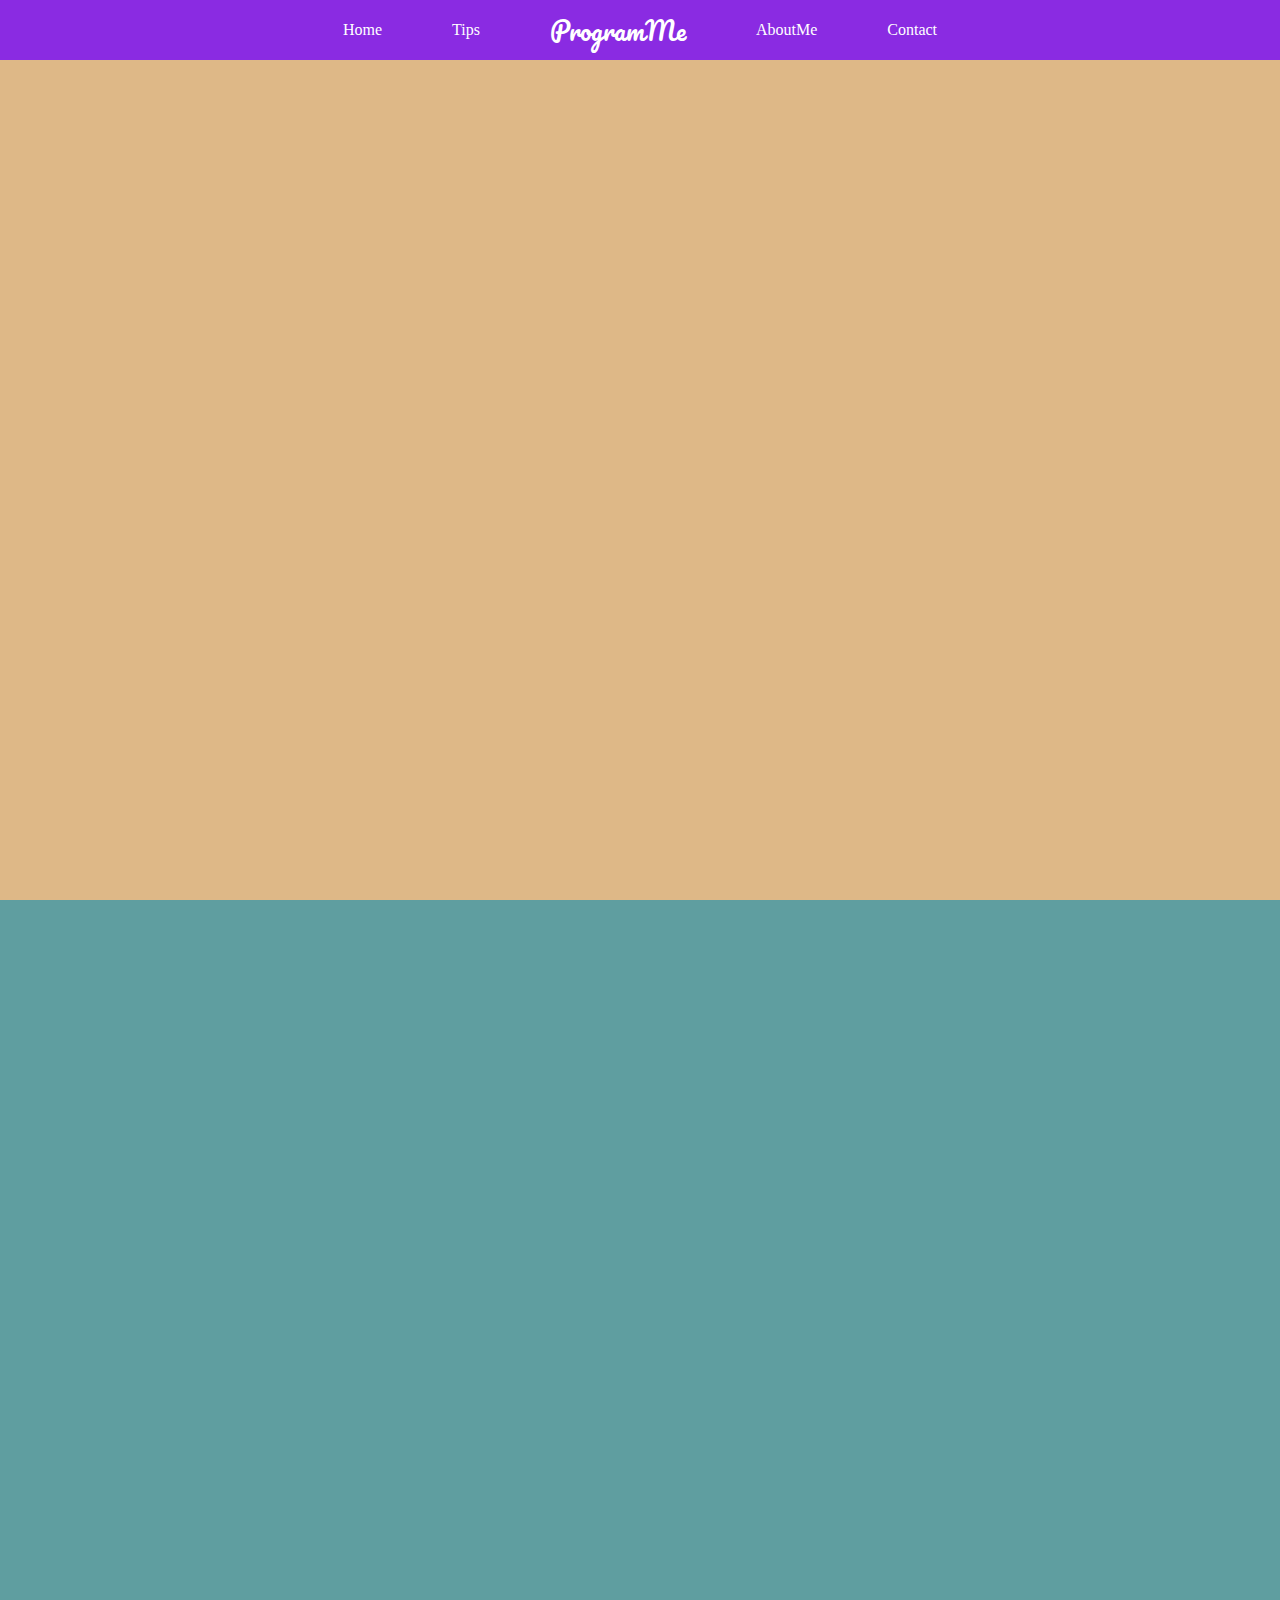
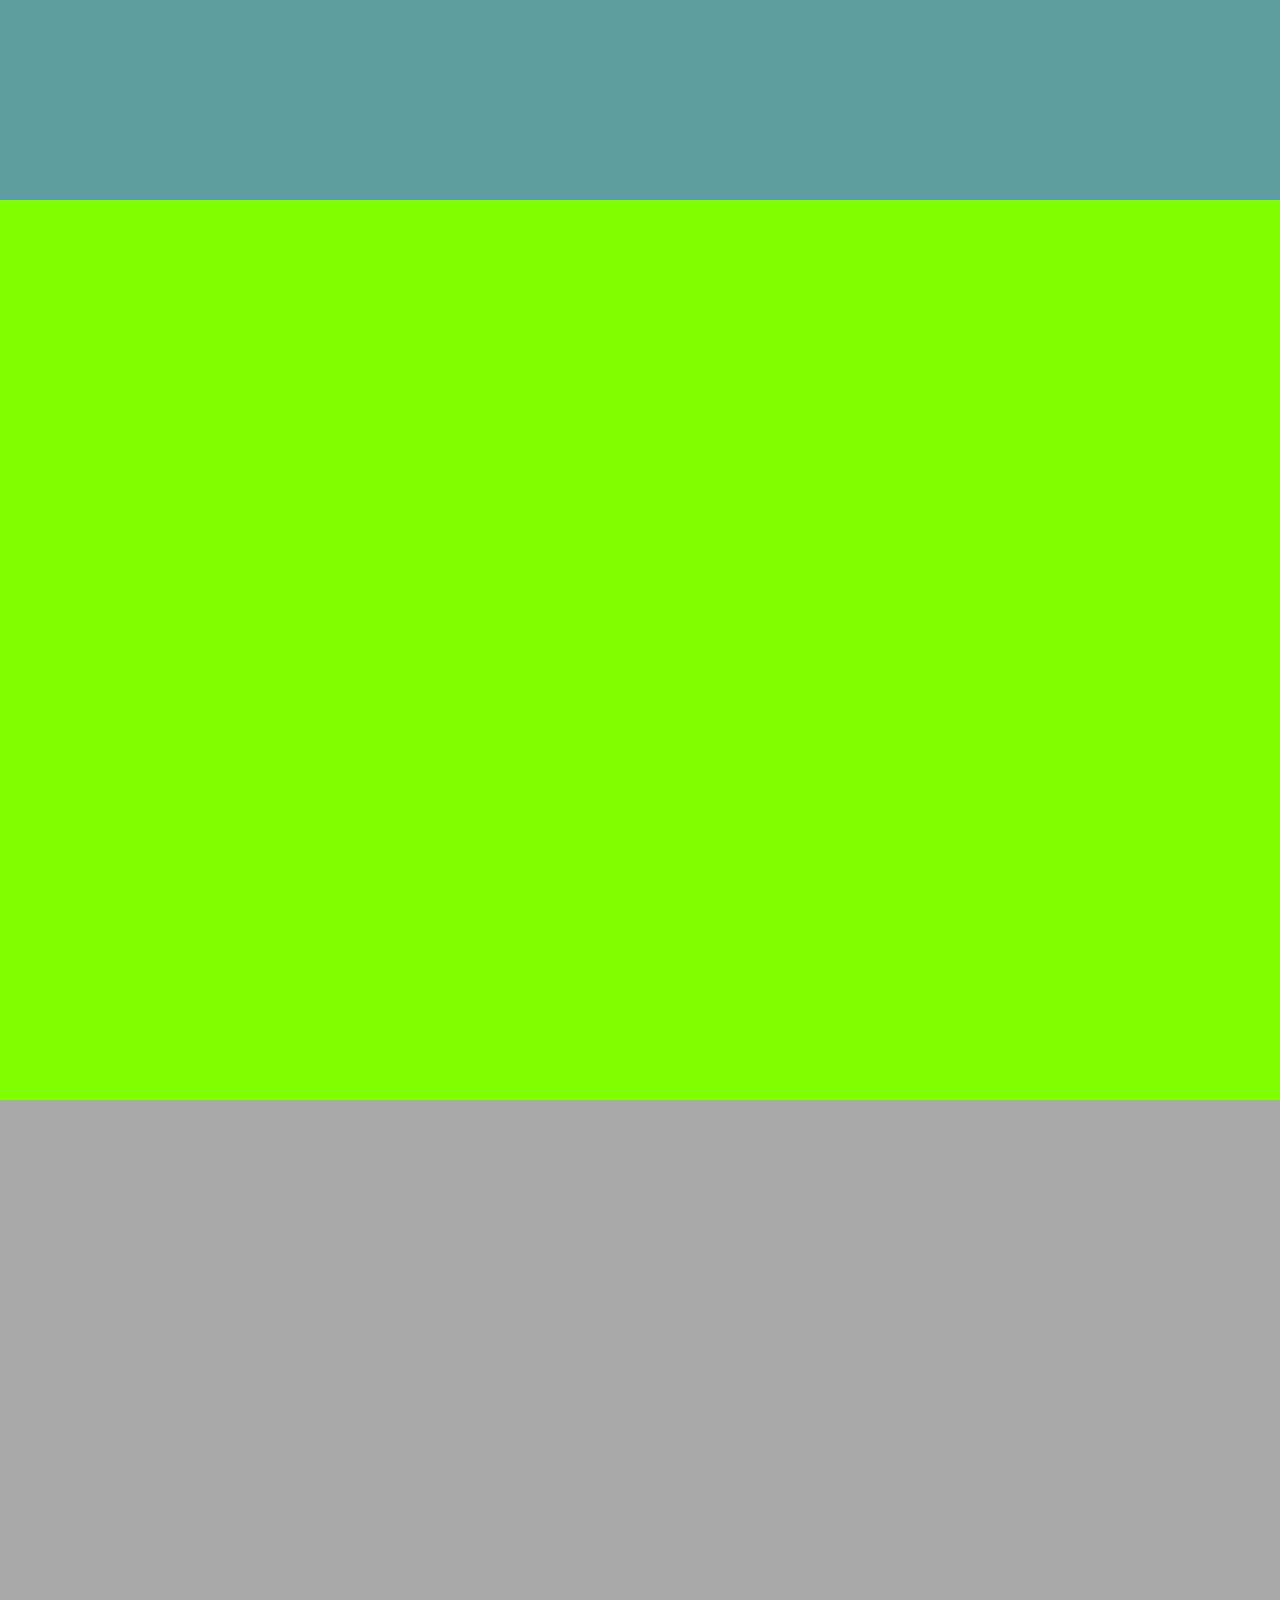
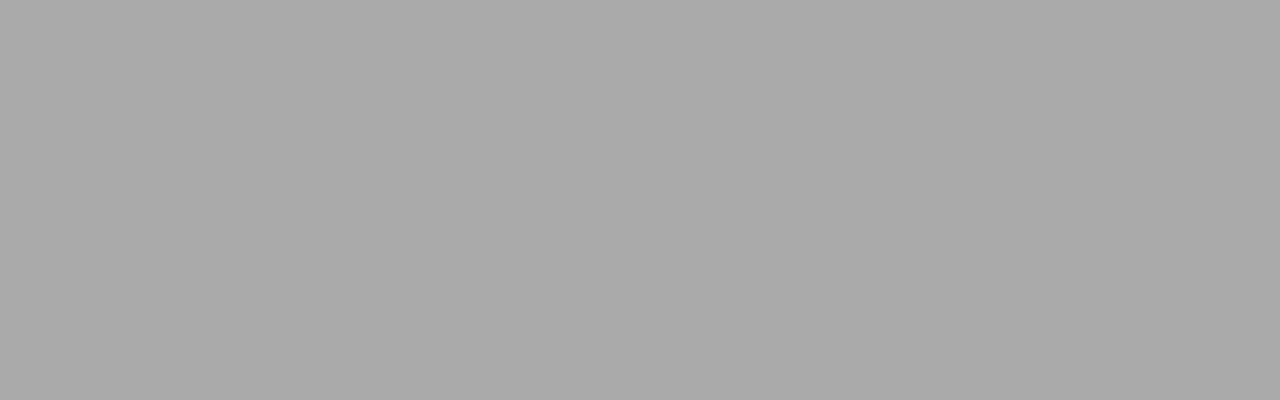
<file: New folder/index.html>
<!DOCTYPE html>
<html lang="en">

<head>
    <meta charset="UTF-8">
    <meta name="viewport" content="width=device-width, initial-scale=1.0">
    <title>ProgramMe</title>
    <script src="https://ajax.googleapis.com/ajax/libs/jquery/3.5.1/jquery.min.js"></script>
    <style>
        @import url('https://fonts.googleapis.com/css2?family=Pacifico&display=swap');
        /* font-family: 'Pacifico', cursive; */
        * {
            margin: 0;
            padding: 0;
            box-sizing: border-box;
            text-decoration: none;
        }
        html {
            scroll-behavior: smooth;
        }
        section {
            width: 100%;
            height: 100vh;
        }

        .navbar {
            width: 100%;
            background-color: blueviolet;
            position: fixed;
            top: 0;
        }

        .navbar .menu {
            height: 60px;
            list-style-type: none;
            display: flex;
            justify-content: center;
            align-items: center;

        }

        .menu .nav-item{
            padding: 0px 35px;
            color: white;
        }
        .nav-title {
            font-family: 'Pacifico', cursive;
            font-size: 25px;
        }
        .toggle {
            display: none;
            position: absolute;
            top: 20px;
            right: 30px;
            color: #fff;

        }
        .mobile-menu {
            position: relative;
            display: none;
            width: 100%;
            height: 100vh;
            position: absolute;
            background-color: burlywood;
            top: 0;

        }
        .showMenu {
            position: fixed;
            display: flex;
            align-items: center;
            justify-content: center;
        }
        .mobile-menu .close {
            position: absolute;
            top: 20px;
            right: 20px;
        }
        .mobile-menu ul {
           list-style-type: none;
            
        }
        .mobile-menu ul li{
            padding: 30px;
        }
        #home {
            background-color: burlywood;
        }
        #tips {
            background-color: cadetblue;
        }
        #about {
            background-color: chartreuse;
        }
        #contact {
            background-color: darkgray;
        }

        .burger-menu {
            width: 20px;
    background: white;
    height: 2.5px;
    position: absolute;
        }
        .burger-menu::before {
            content: "";
    width: 20px;
    background: white;
    height: 2.5px;
    position: absolute;
    top: -6px;
        }
        .burger-menu::after {
            content: "";
    width: 12px;
    background: white;
    height: 2.5px;
    position: absolute;
    top: 6px;
        }
        @media only screen and (max-width: 700px){
            .nav-item {
                display: none;
            }
            .nav-title{
                display: block;
            }
            .toggle {
                display: inline-block;
            }
        }
    </style>
</head>

<body>
    <section class="home" id="home">
        <nav class="navbar">
            <ul class="menu">
                <li>
                    <a href="#home" class="nav-item">
                    Home
                    </a>
                </li>
                <li>
                    <a href="#tips" class="nav-item">
                    Tips
                    </a>
                </li>
                <li>
                    <a href="#home" class="nav-item nav-title">
                    ProgramMe
                    </a>
                </li>
                <li>
                    <a href="#about" class="nav-item">
                    AboutMe
                    </a>
                </li>
                <li>
                    <a href="#contact" class="nav-item">
                    Contact
                    </a>
                </li>
            </ul>
            <div class="toggle">
                <span class="burger-menu"></span>
            </div>
        </nav>
        <div class="mobile-menu">
            <ul>
                <li>
                    <a href="#home" class="mobile-menu-item">
                    Home
                    </a>
                </li>
                <li>
                    <a href="#tips" class="mobile-menu-item">
                    Tips
                    </a>
                </li>
                <li>
                    <a href="#about" class="mobile-menu-item">
                    AboutMe
                    </a>
                </li>
                <li>
                    <a href="#contact" class="mobile-menu-item">
                    Contact
                    </a>
                </li>
            </ul>
            <div class="close">close</div>
        </div>
    </section>
    <section id="tips"></section>
    <section id="about"></section>
    <section id="contact"></section>

    <script>
        $('.toggle').click(function() {
            
            $(".mobile-menu").addClass('showMenu');
        });
        $('.close').click(function() {
            $(".mobile-menu").removeClass('showMenu');
        });

        $(".mobile-menu-item").click(function() {
            $(".mobile-menu").removeClass('showMenu');
        })
    </script>
</body>

</html>
</file>
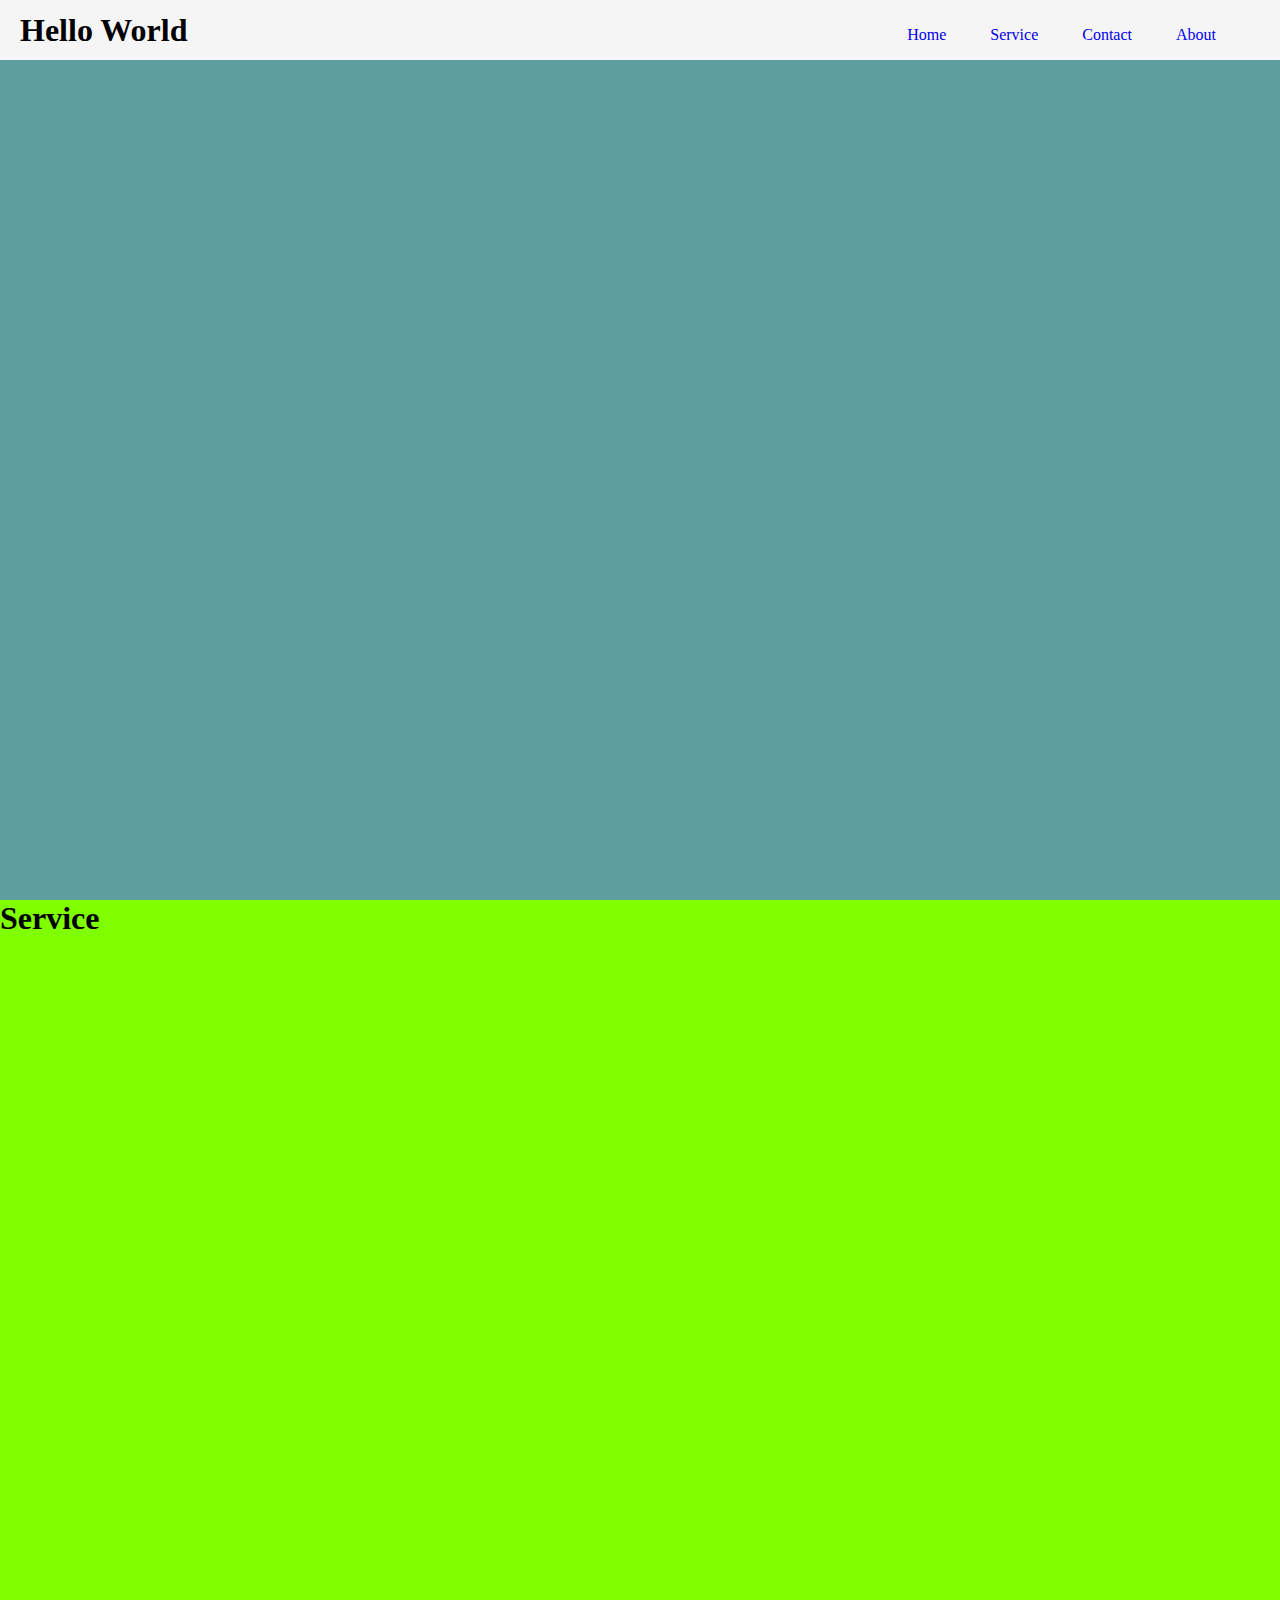
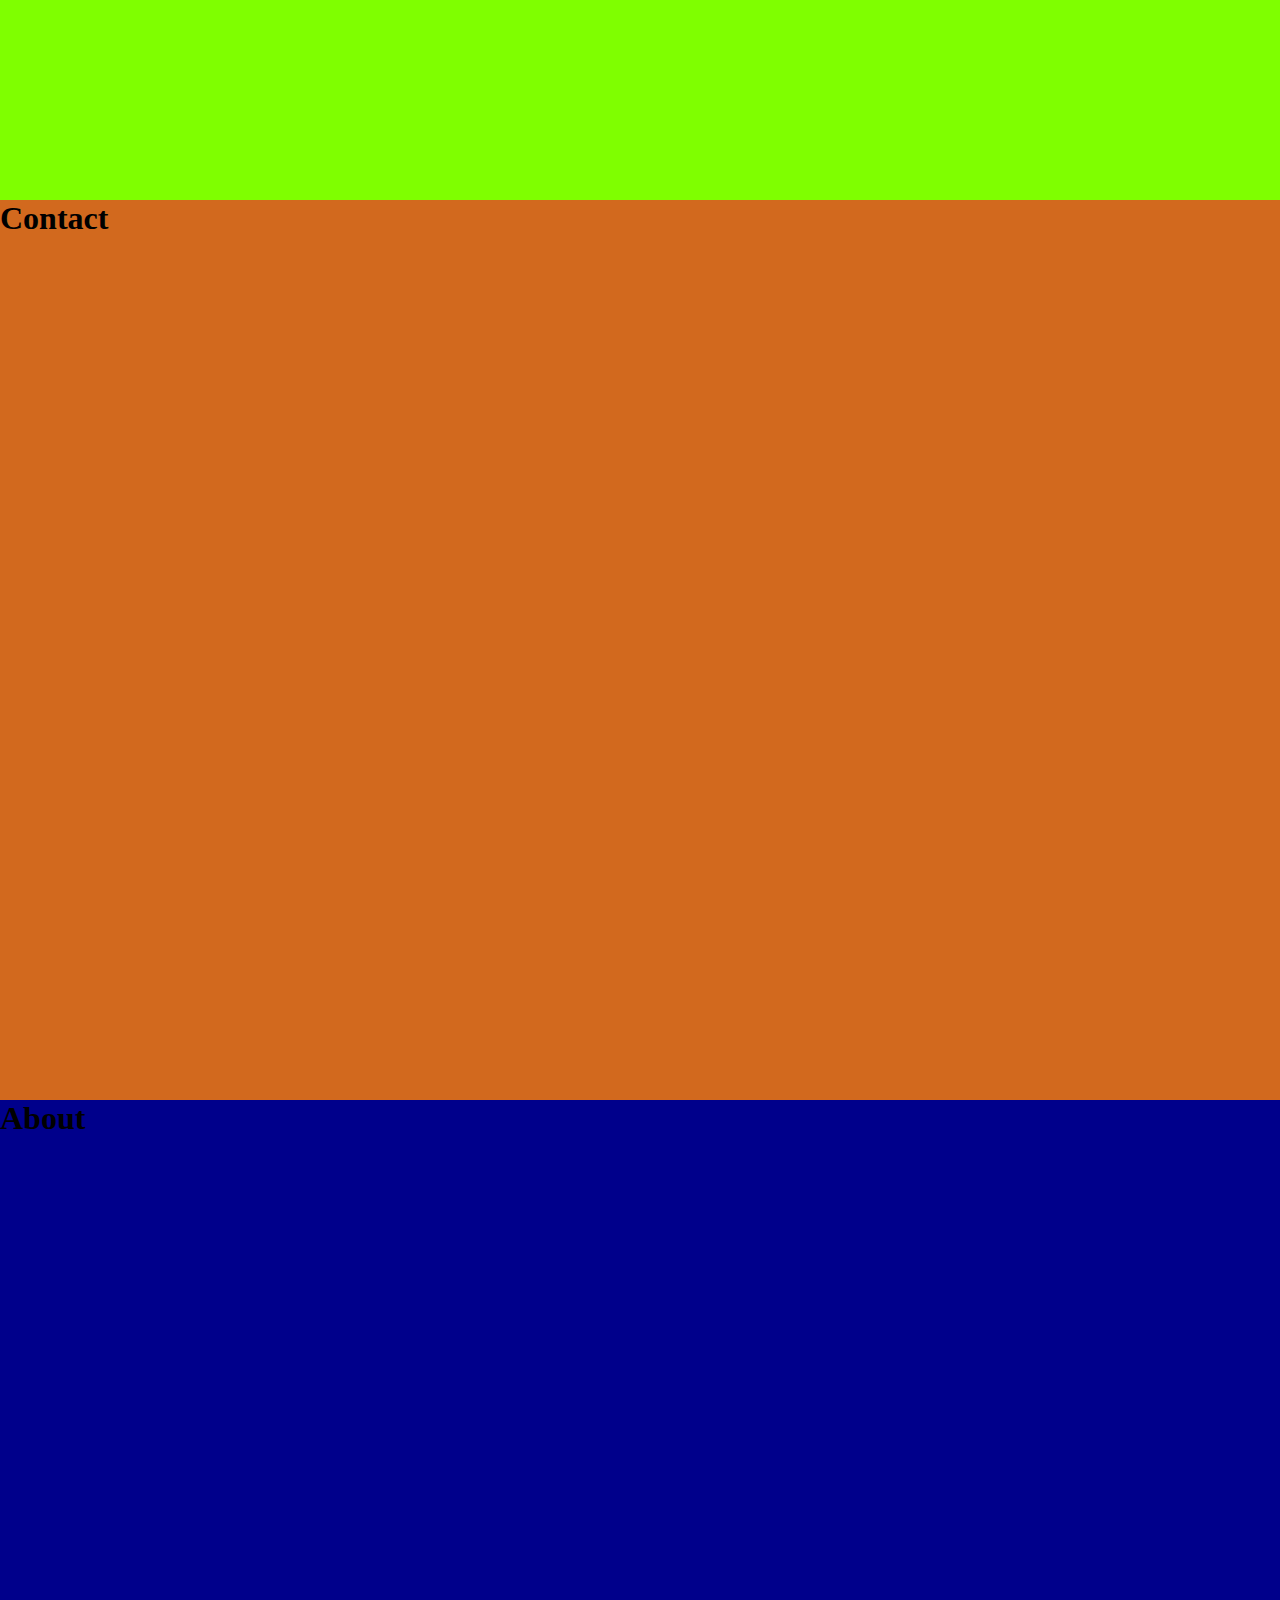
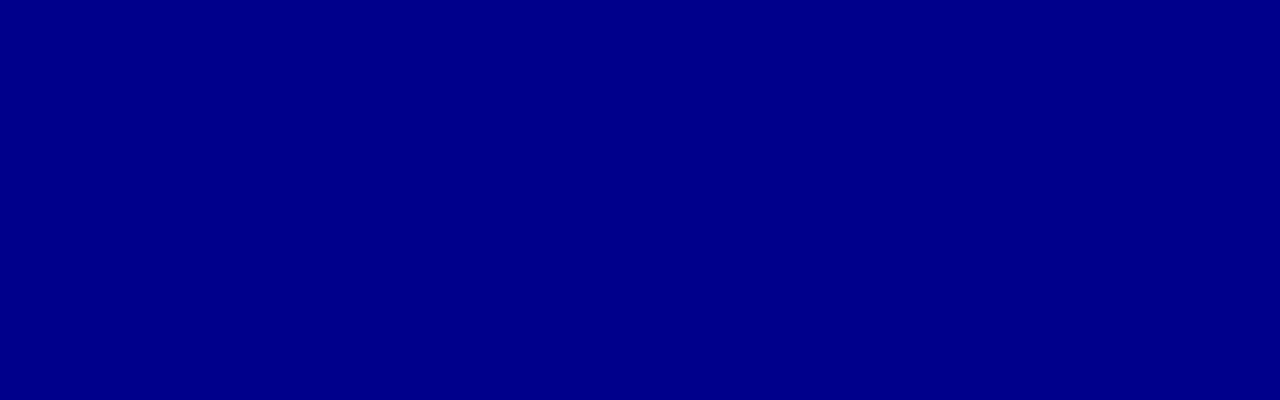
<file: a-content.html>
<!DOCTYPE html>
<html lang="en">
<head>
    <meta charset="UTF-8">
    <meta name="viewport" content="width=device-width, initial-scale=1.0">
    <title>Document</title>
    <link rel="stylesheet" href="https://cdnjs.cloudflare.com/ajax/libs/font-awesome/4.7.0/css/font-awesome.min.css">
    <script src="https://ajax.googleapis.com/ajax/libs/jquery/3.5.1/jquery.min.js"></script>

    <style>
        * {
            padding: 0;
            margin: 0;
            box-sizing: border-box;

        }
        html {
            scroll-behavior: smooth;
        }
        .navbar {
            position: fixed;
            top: 0;
            width: 100%;
            height: 60px;
            background-color: #f5f5f5;
        }
        .navbar h1 {
            float: left;
            line-height: 60px;
            padding-left: 20px;
        }
        .navbar ul {
            float: right;
        }
        ul {
            list-style-type: none;
        }
        ul li {
            display: inline-block;
            padding: 20px;
        }
        section {
            height: 100vh;
        }
        #home {
            background-color: cadetblue;

        }
        #service {
            background-color: chartreuse;
        }
        #contact {
            background-color: chocolate;
        }
        #about {
            background-color: darkblue;
        }
        .toggle {
            display: none ;
        }
        .active-nav {
            display: flex;
    justify-content: center;
    align-items: center;
    flex-direction: column;
        }
        .toggle {      
            height: 100%;
    width: 100%;
    background: #f6f6f6;
    position: fixed;
    top: 0;
    
        }
        .toggle a{
            padding: 30px;
    font-size: 20px;
    text-decoration: none;
    color: black;
        }
        .fa-close {
            position: fixed;
    top: 20px;
    right: 20px;
    font-size: 20px;
        }
        .fa-bars {
            display: none;
        }
       @media only screen and (max-width: 700px){
        .sub-items {
            display: none;
        }
        .fa-bars {
            display: block;
        }
       }
    </style>
</head>
<body> 
    <section id="home">
    <div class="navbar">
        <h1>Hello World</h1>
        <div class="nav-items">
            <ul class="menu">
                <a href="#home"><li class="sub-items">Home</li></a>
                <a href="#service"><li class="sub-items">Service</li></a>
                <a href="#contact"><li class="sub-items">Contact</li></a>
                <a href="#about"><li class="sub-items">About</li></a>
                <a href="#"><li class=""><i class="fa fa-bars"></i></li></a>
            </ul>
        </div>
    </div>
    <div class="toggle" >
        <i class="fa fa-close"></i>
        <a href="#">Home</a>
        <a href="#">Service</a>
        <a href="#">Contact</a>
        <a href="#">About</a>
    </div>
</section>
<section id="service">
<h1>Service</h1>
</section>
<section id="contact">
<h1>Contact</h1>
</section>
<section id="about">
<h1>About</h1>

</section>
<script>
    $(".fa-bars").click(function(){
        $(".toggle").addClass('active-nav');
    });
    $(".fa-close").click(function(){

        $(".toggle").removeClass('active-nav');
    });
</script>
</body>
</html>
</file>
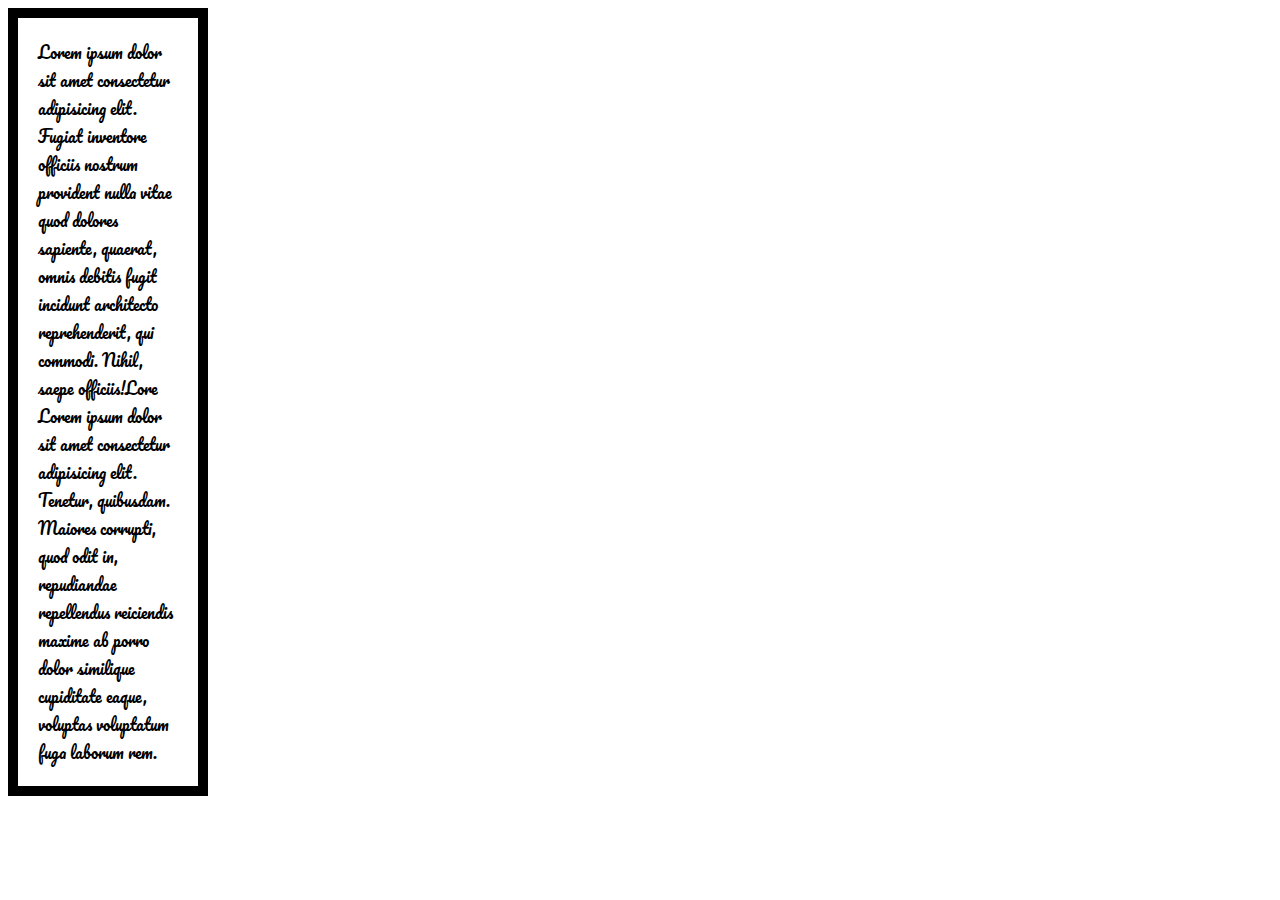
<file: box.html>
<!DOCTYPE html>
<html lang="en">
<head>
    <meta charset="UTF-8">
    <meta name="viewport" content="width=device-width, initial-scale=1.0">
    <title>Box</title>
  
    <style>
        @import url('https://fonts.googleapis.com/css2?family=Pacifico&display=swap');
        *{
            font-family: 'Pacifico', cursive;
        }
        .box{
            width: 200px;
            padding: 20px;
            min-height: 200px;
            border: 10px solid black;
            box-sizing: border-box;
           
        }
       
    </style>
</head>
<body>
<div class="box">
Lorem ipsum dolor sit amet consectetur adipisicing elit. Fugiat inventore officiis nostrum provident nulla vitae quod dolores sapiente, quaerat, omnis debitis fugit incidunt architecto reprehenderit, qui commodi. Nihil, saepe officiis!Lore Lorem ipsum dolor sit amet consectetur adipisicing elit. Tenetur, quibusdam. Maiores corrupti, quod odit in, repudiandae repellendus reiciendis maxime ab porro dolor similique cupiditate eaque, voluptas voluptatum fuga laborum rem.
</div>
</body>
</html>
</file>
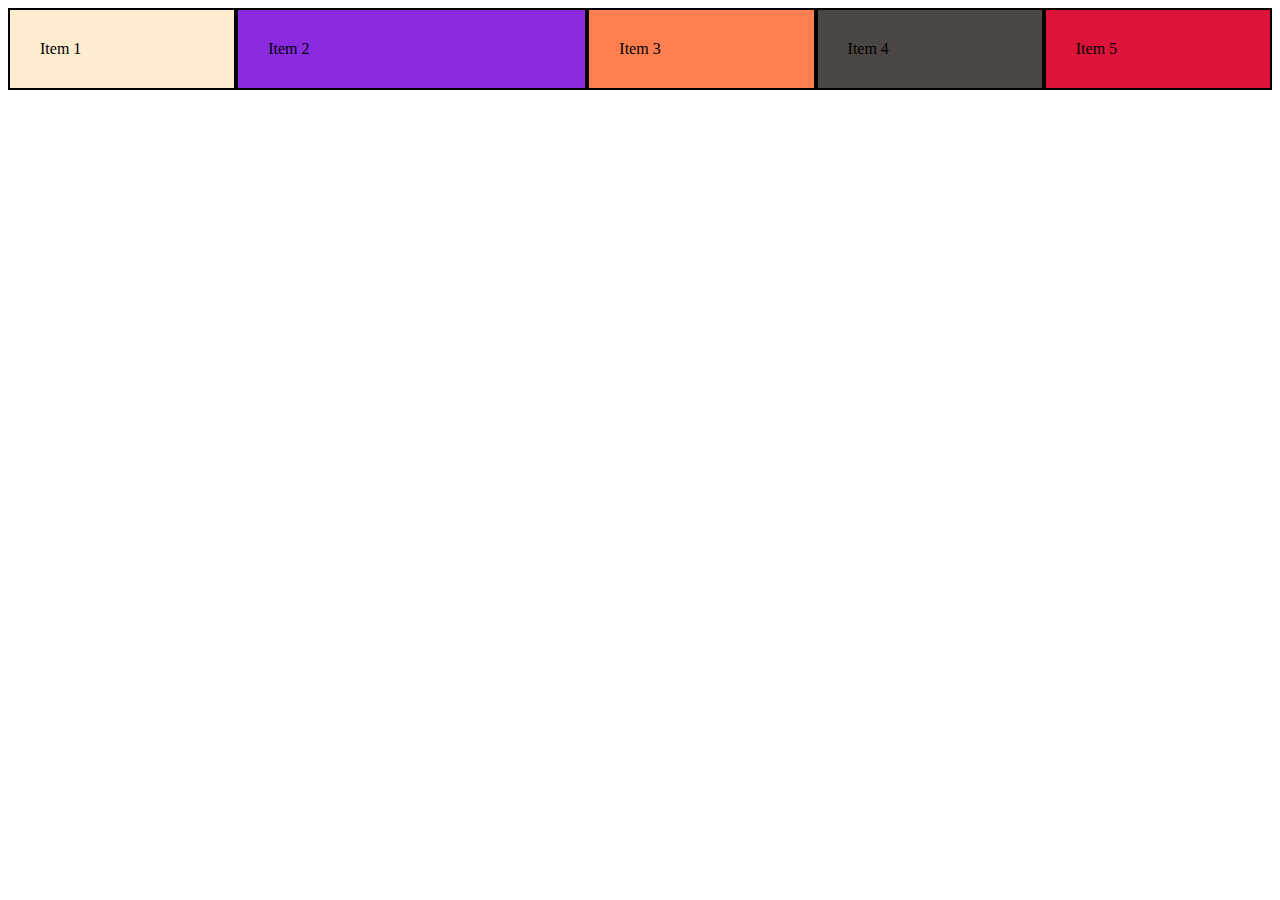
<file: flexbox..html>
<!DOCTYPE html>
<html lang="en">
<head>
    <meta charset="UTF-8">
    <meta name="viewport" content="width=device-width, initial-scale=1.0">
    <title>Flexbox</title>
    <style>
     .container {
        display: flex;
     }
     .container div {
         border: 2px solid black;
         padding: 30px;
        
     }
     .item1{
         background-color: blanchedalmond;
     }
     .item2{
         background-color: blueviolet;
     }
     .item3{
         background-color: coral;
     }
     .item4{
         background-color: rgb(75, 70, 65);
     }
     .item5{
         background-color: crimson;
     }
     .active {
         order: -1;
     }
    </style>
</head>
<body>
    <div class="container">
        <div class="item1" style="flex-grow: 1;">Item 1</div>
        <div class="item2" style="flex-grow: 2;">Item 2</div>
        <div class="item3" style="flex-grow: 1;">Item 3</div>
        <div class="item4" style="flex-grow: 1;">Item 4</div>
        <div class="item5" style="flex-grow: 1;">Item 5</div>
    </div>
</body>
</html>
</file>
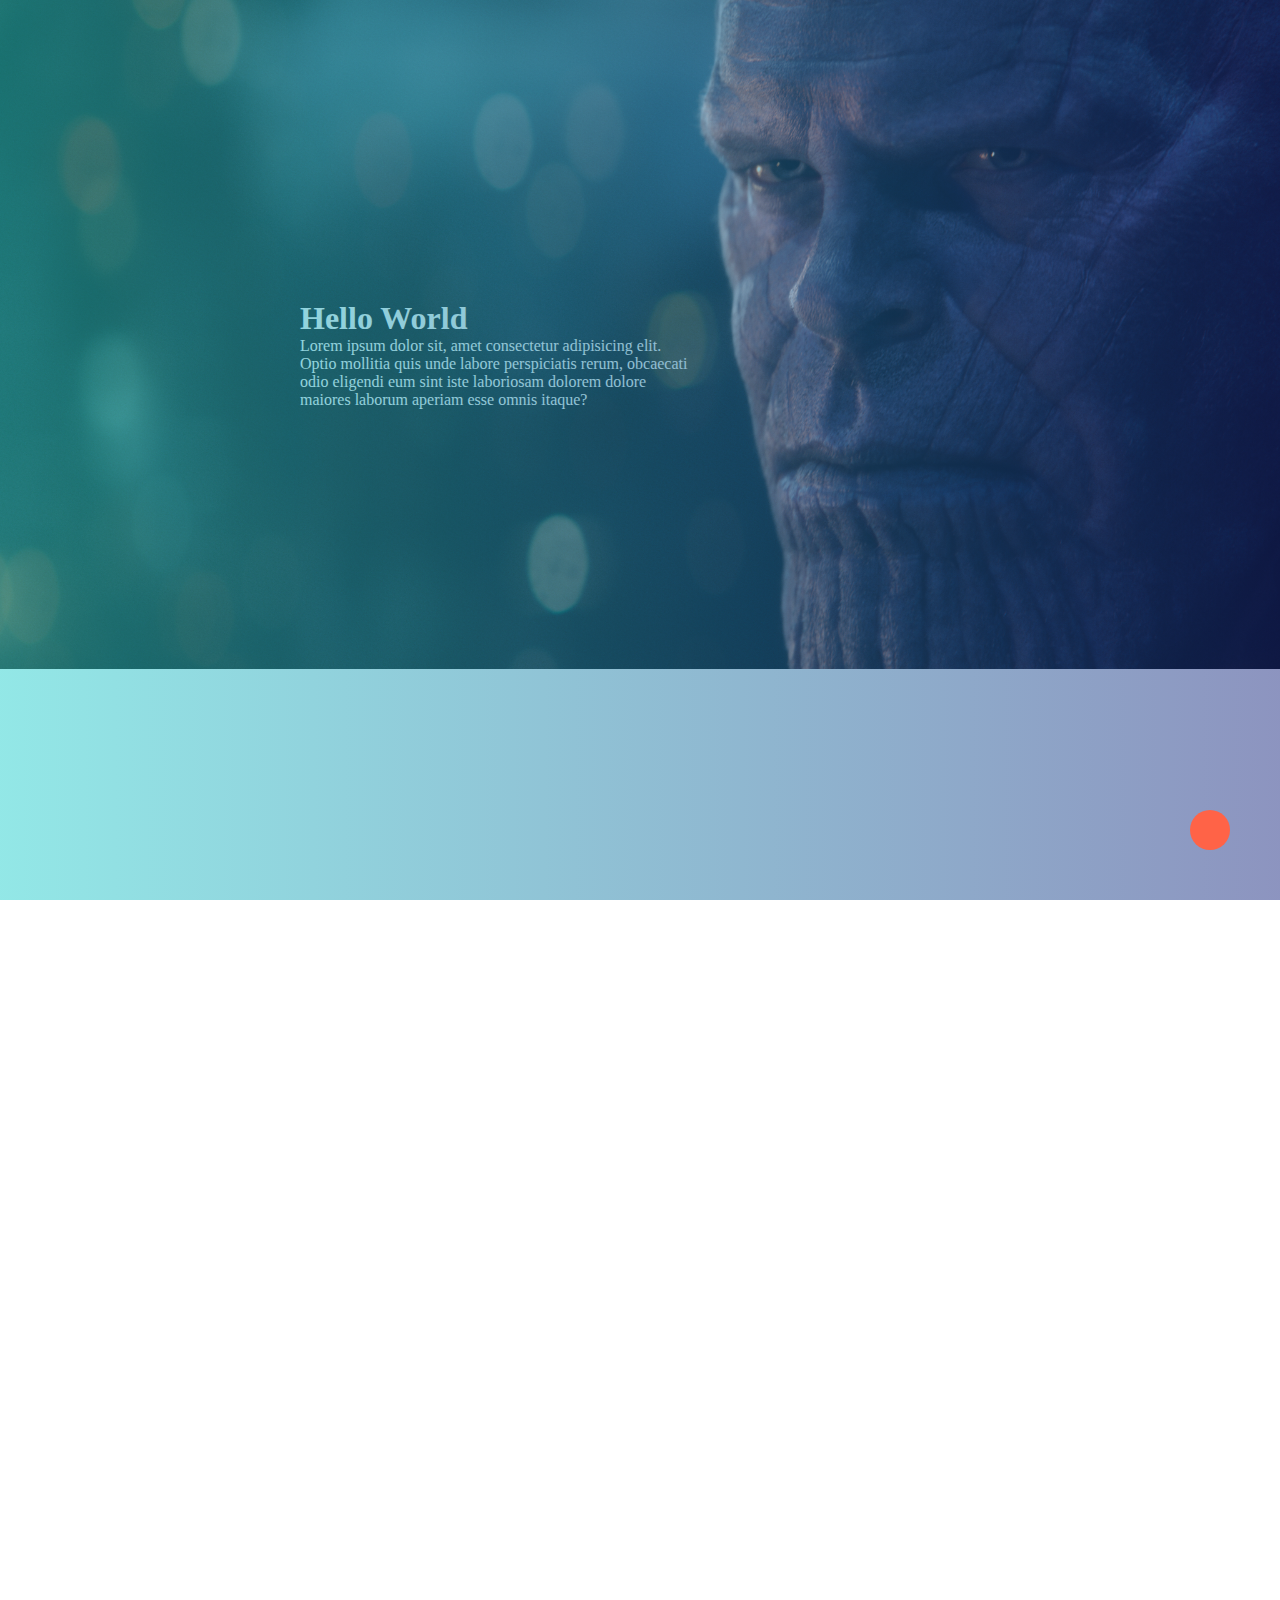
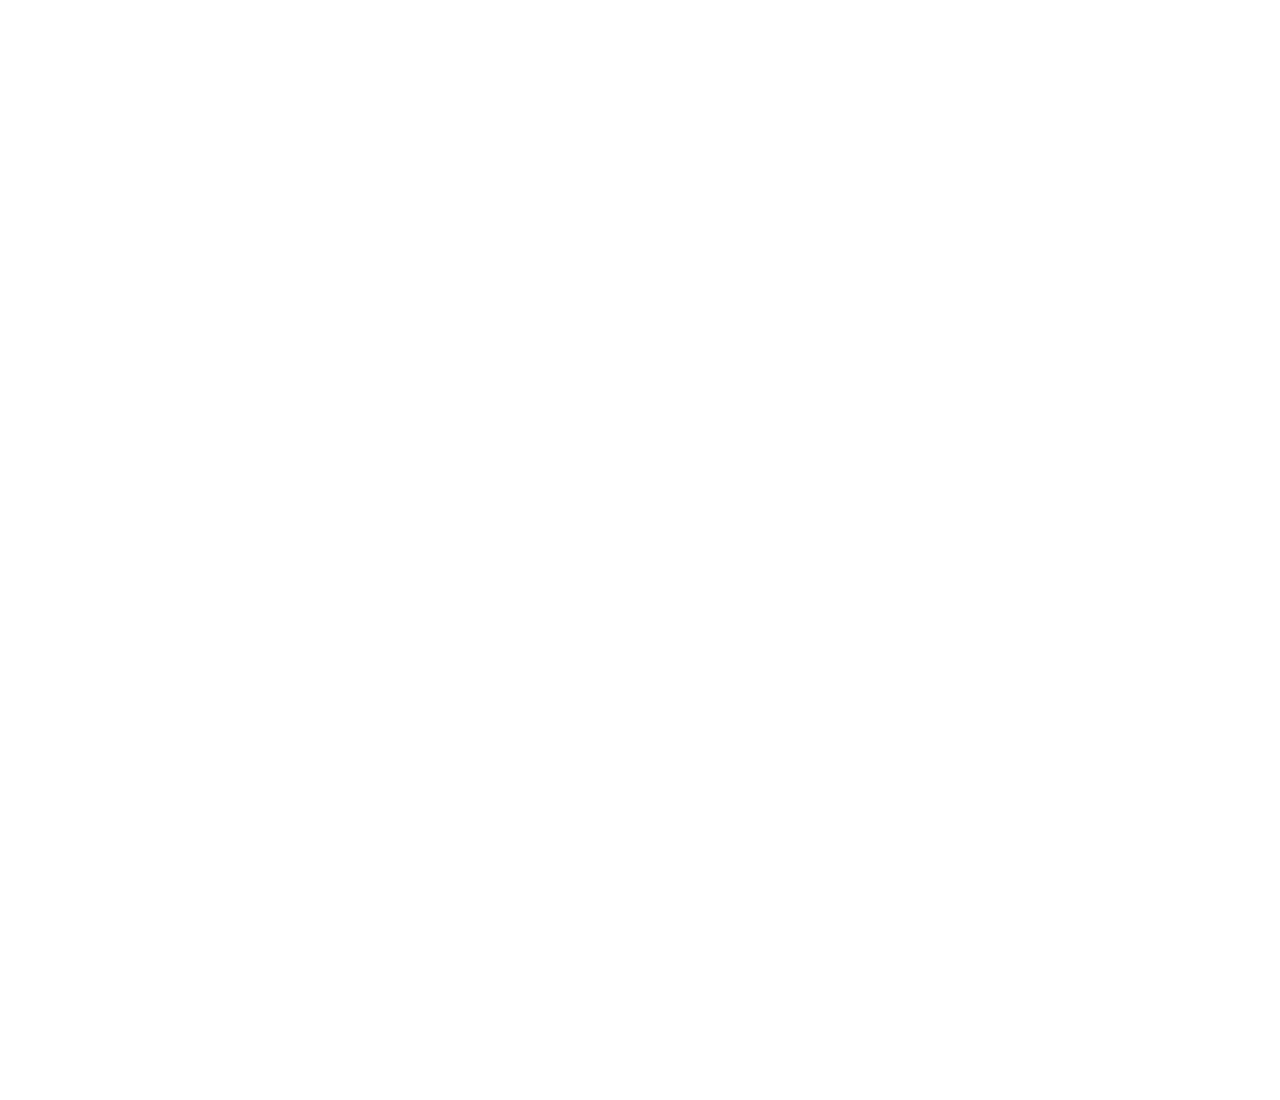
<file: gradient.html>
<!DOCTYPE html>
<html lang="en">

<head>
    <meta charset="UTF-8">
    <meta name="viewport" content="width=device-width, initial-scale=1.0">
    <title>Gradient</title>
    <style>
        * {
            padding: 0;
            margin: 0;
        }
        html {
            scroll-behavior: smooth;
        }
        .home {
            width: 100%;
            height: 100vh;
            background-image: url("images/thanos.jpg");
            background-size: 100%;
            background-repeat: no-repeat;
            position: relative;
        }

        .home::before {
            content: "";
            width: 100%;
            height: 100%;
            opacity: .5;
            background: #1A2980;
            /* fallback for old browsers */
            background: -webkit-linear-gradient(to right, #26D0CE, #1A2980);
            /* Chrome 10-25, Safari 5.1-6 */
            background: linear-gradient(to right, #26D0CE, #1A2980);
            /* W3C, IE 10+/ Edge, Firefox 16+, Chrome 26+, Opera 12+, Safari 7+ */
            position: absolute;

        }

        .content {

            width: 400px;
            color: white;
            padding: 300px 0 0 300px;

        }

        .bx {
            width: 40px;
            height: 40px;
            background-color: tomato;
            position: fixed;
            border-radius: 20px;
            bottom: 50px;
            right: 50px;
            transition: 1s;
        }

        .bx:hover {
            background-color: teal;
        }
    </style>
</head>

<body>
    <section class="home" id="home">
        <div class="content">
            <h1>Hello World</h1>
            <p>Lorem ipsum dolor sit, amet consectetur adipisicing elit. Optio mollitia quis unde labore perspiciatis
                rerum, obcaecati odio eligendi eum sint iste laboriosam dolorem dolore maiores laborum aperiam esse
                omnis itaque?</p>
        </div>
    </section>
    <section style="height: 100vh;"></section>
    <section style="height: 100vh;"></section>
    <a href="#home"><div class="bx"></div></a>

</body>

</html>
</file>
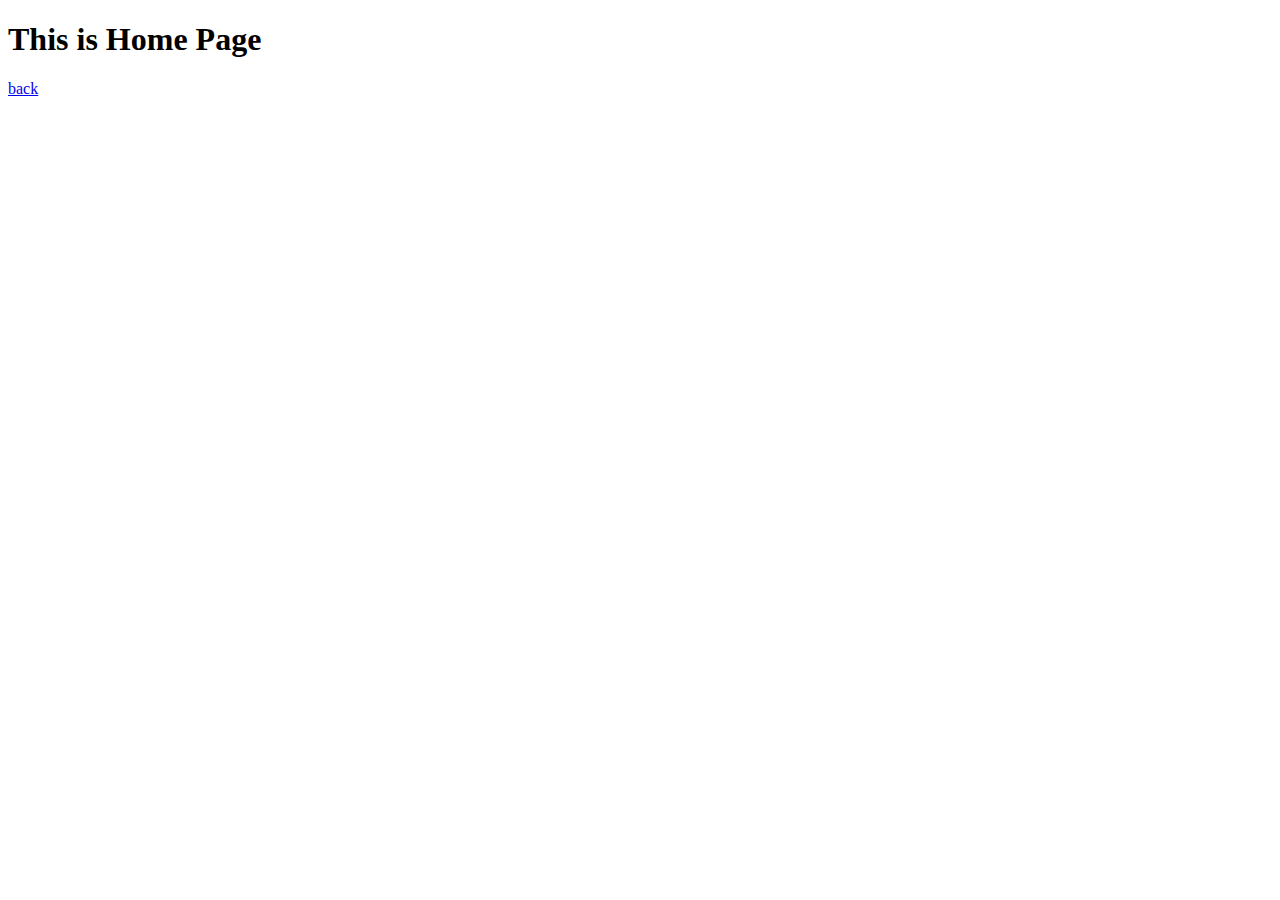
<file: home.html>
<!DOCTYPE html>
<html lang="en">
<head>
    <meta charset="UTF-8">
    <meta name="viewport" content="width=device-width, initial-scale=1.0">
    <title>Document</title>
</head>
<body>
    <h1>This is Home Page</h1>
    <a href="index.html">back</a>
</body>
</html>
</file>
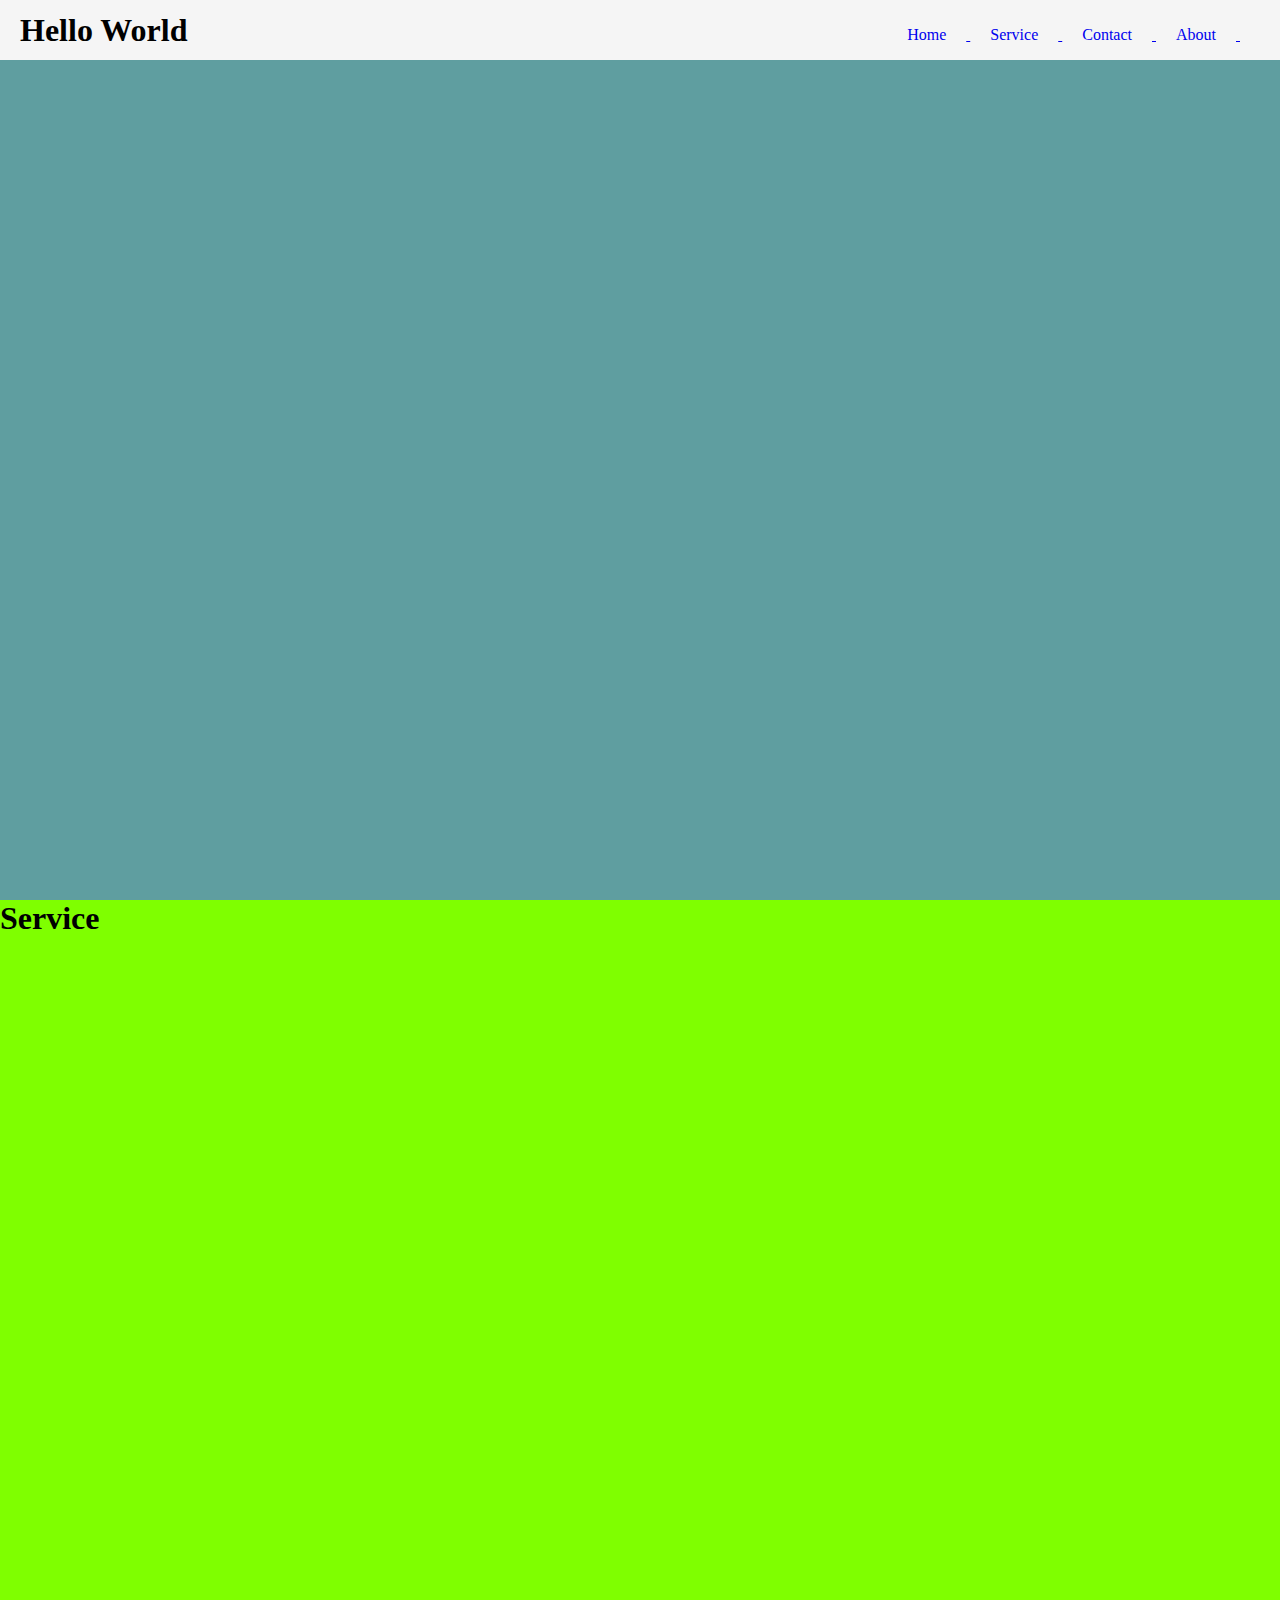
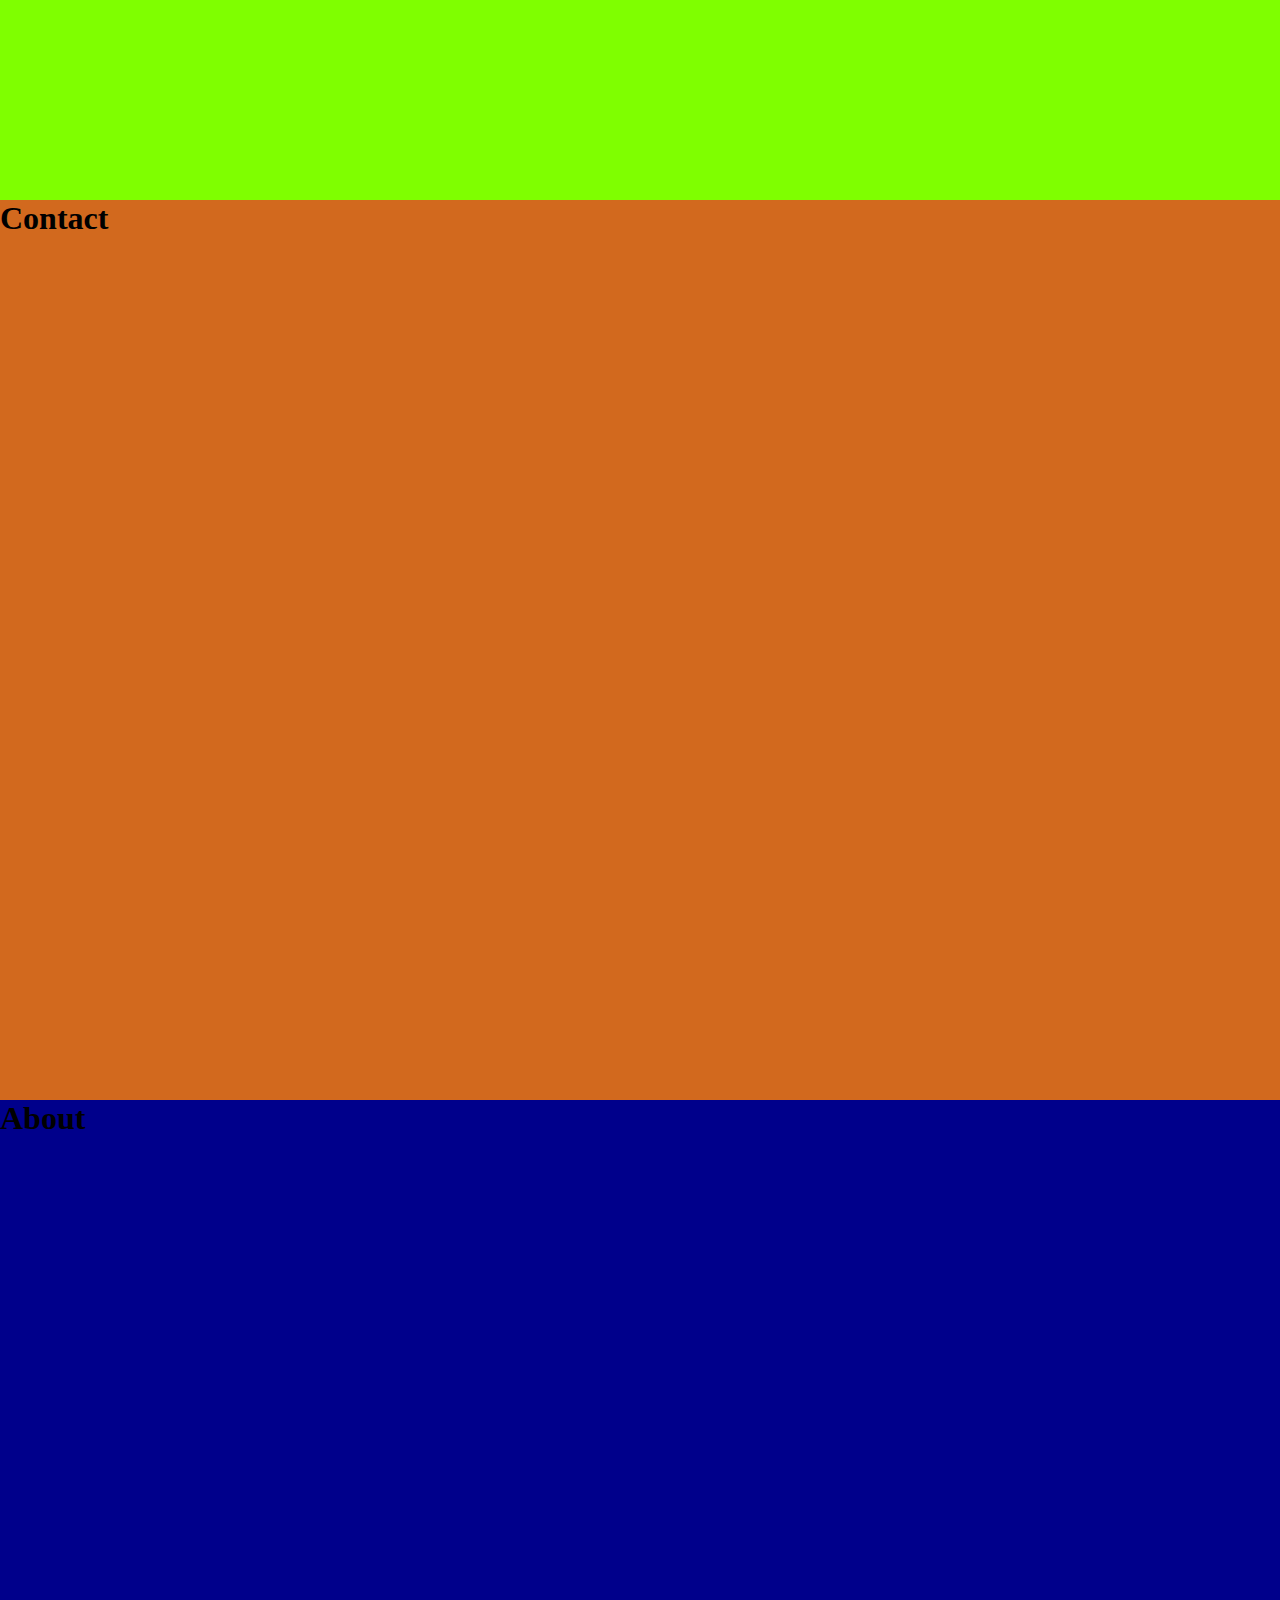
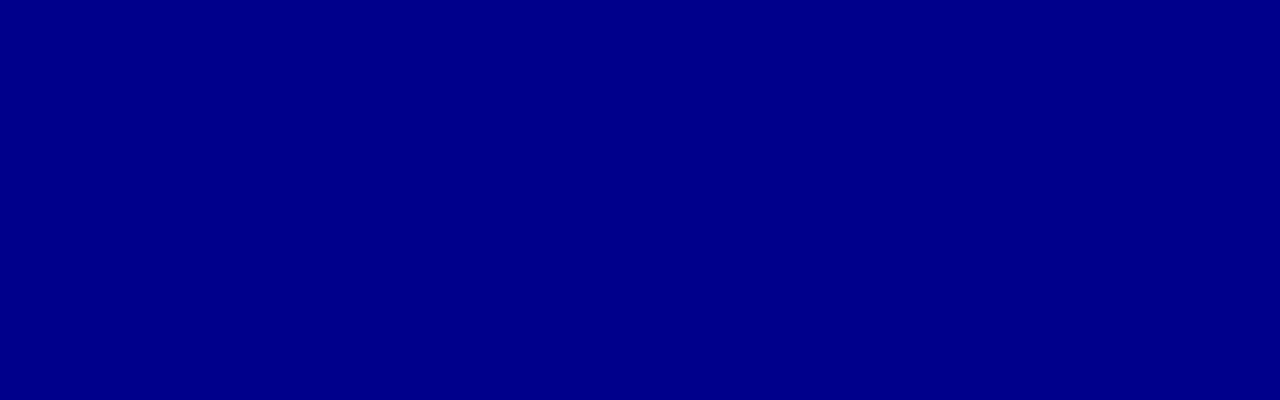
<file: me.html>
<!DOCTYPE html>
<html lang="en">

<head>
    <meta charset="UTF-8">
    <meta name="viewport" content="width=device-width, initial-scale=1.0">
    <title>Document</title>
    <link rel="stylesheet" href="https://cdnjs.cloudflare.com/ajax/libs/font-awesome/4.7.0/css/font-awesome.min.css">
    <script src="https://ajax.googleapis.com/ajax/libs/jquery/3.5.1/jquery.min.js"></script>

    <style>
        * {
            padding: 0;
            margin: 0;
            box-sizing: border-box;

        }

        html {
            scroll-behavior: smooth;
        }

        .navbar {
            width: 100%;
            height: 60px;
            background-color: #f5f5f5;
        }

        .navbar h1 {
            float: left;
            line-height: 60px;
            padding-left: 20px;
        }

        .navbar ul {
            float: right;
        }

        ul {
            list-style-type: none;
        }

        ul li {
            display: inline-block;
            padding: 20px;
        }

        section {
            height: 100vh;
        }

        #home {
            background-color: cadetblue;

        }

        #service {
            background-color: chartreuse;
        }

        #contact {
            background-color: chocolate;
        }

        #about {
            background-color: darkblue;
        }

        .toggle {
            display: none;
        }

        .active-nav {
            display: flex;
            justify-content: center;
            align-items: center;
            flex-direction: column;
        }
        .fa-bars  {
            display: none;
        }
        .toggle {
height: 100%;
width: 100%;
background: #f6f6f6;
position: fixed;
top: 0;

}

.toggle a {
padding: 30px;
font-size: 20px;
text-decoration: none;
color: black;
}

.fa-close {
position: fixed;
top: 20px;
right: 20px;
font-size: 20px;
}
        @media only screen and (max-width: 700px) {
            .sub-items {
                display: none;
            }
            .fa-bars  {
            display: block;
        }
            
        }
    </style>
</head>

<body>
    <section id="home">
        <div class="navbar">
            <h1>Hello World</h1>
            <div class="nav-items">
                <ul class="menu">
                    <a href="#home">
                        <li class="sub-items">Home</li>
                    </a>
                    <a href="#service">
                        <li class="sub-items">Service</li>
                    </a>
                    <a href="#contact">
                        <li class="sub-items">Contact</li>
                    </a>
                    <a href="#about">
                        <li class="sub-items">About</li>
                    </a>
                    <a href="#">
                        <li class=""><i class="fa fa-bars"></i></li>
                    </a>
                </ul>
            </div>
        </div>
        <div class="toggle">
            <i class="fa fa-close"></i>
            <a href="#">Home</a>
            <a href="#">Service</a>
            <a href="#">Contact</a>
            <a href="#">About</a>
        </div>
    </section>
    <section id="service">
        <h1>Service</h1>
    </section>
    <section id="contact">
        <h1>Contact</h1>
    </section>
    <section id="about">
        <h1>About</h1>

    </section>
    <script>
        $(".fa-bars").click(function () {
            $(".toggle").addClass('active-nav');
        });
        $(".fa-close").click(function () {

            $(".toggle").removeClass('active-nav');
        });
    </script>
</body>

</html>
</file>
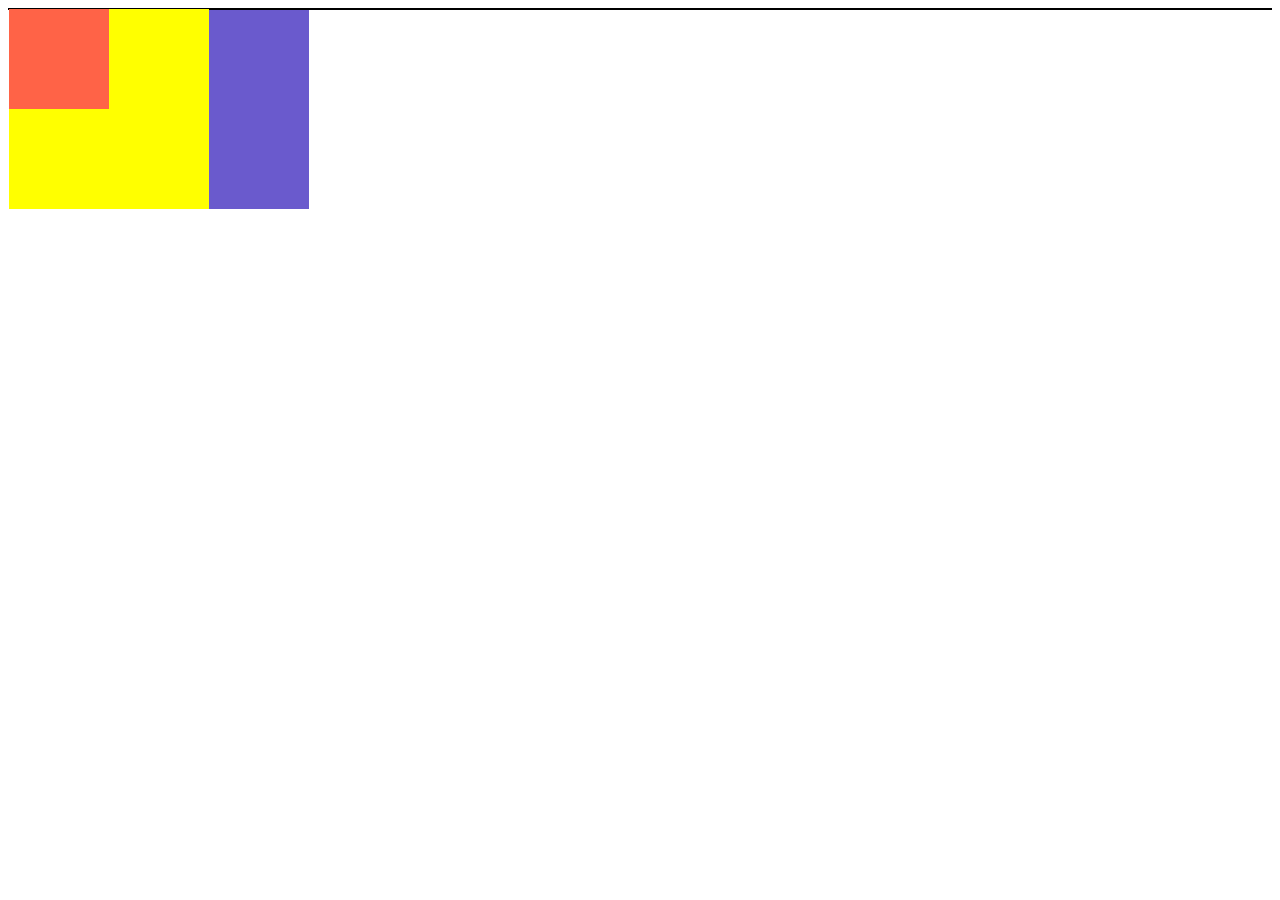
<file: position.html>
<!DOCTYPE html>
<html lang="en">
<head>
    <meta charset="UTF-8">
    <meta name="viewport" content="width=device-width, initial-scale=1.0">
    <title>Postion</title>
    <style>
        .big-box {
            position: relative;
            border: 1px solid black;
        }
        .box1 {
            width: 100px;
            height: 100px;
            background-color: tomato;
           position: absolute;
           z-index: 1;
        }
        .box2 {
            width: 200px;
            height: 200px;
            background-color: yellow;
            position: absolute;
            z-index: 0;
        }
        .box3 {
            width: 300px;
            height: 200px;
            position:  absolute;
            background-color: slateblue;
            z-index: -1;
        }
        .box4{
            width: 100px;
            height: 100px;
            background-color: rgb(15, 15, 15);
            position: sticky;
            top: 0px;
        }
    </style>

</head>
<body>
    <section class="big-box">
    <div class="box1">

    </div>
    <div class="box2">
        
    </div>
    <div class="box3">
        
    </div>
    
</section>
 
</body>
</html>
</file>
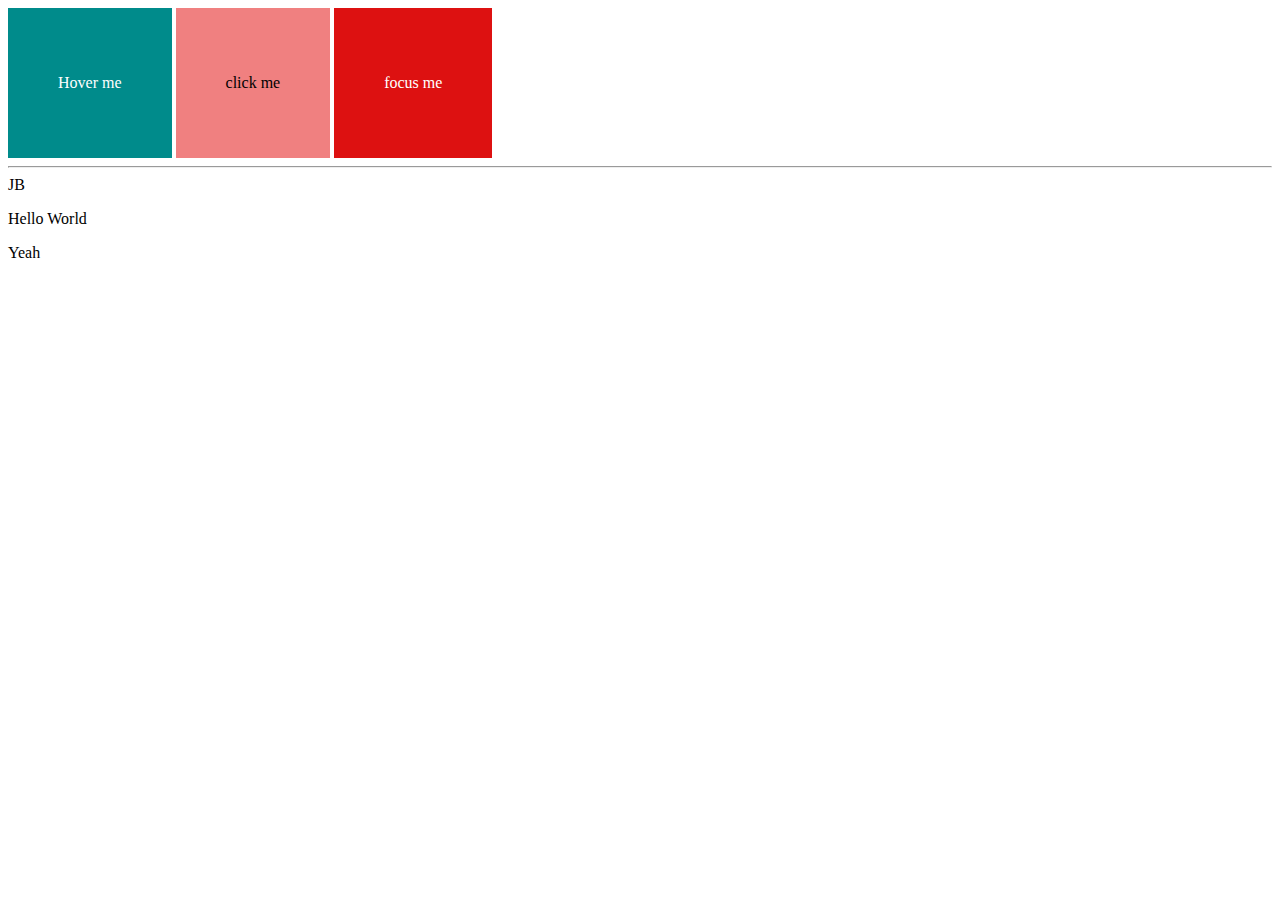
<file: pseudo-class-element.html>
<!DOCTYPE html>
<html lang="en">
<head>
    <meta charset="UTF-8">
    <meta name="viewport" content="width=device-width, initial-scale=1.0">
    <title>Pseudo Class and Element</title>
</head>
<style>
    .panel1 {
        padding: 50px;
        background-color: darkcyan;
        display: inline-block;
        color: white;
        transition: .5s;
    }
    .panel1:hover{
        background-color: tomato;
    }
    .panel2 {
        padding: 50px;
        background-color: lightcoral;
        display: inline-block;
    }
    .panel2:active {
        background-color: turquoise;
    }
    .panel3 {
        padding: 50px;
        background-color: rgb(221, 17, 17);
        display: inline-block;
        color: white;
    }
    .element {
        display: inline-block;
    }
    .element::before {
        content: "JB";
    }
    .element::after {
        content: "Yeah";
    }
</style>
<body>
    <div class="panel1">
        <p>Hover me</p>
    </div>

    <div class="panel2">
        <p>click me</p>
    </div>
    <div class="panel3">
        <p>focus me</p>
    </div>

    <hr>

    <div class="element">
        <p>Hello World</p>
    </div>
</body>
</html>
</file>
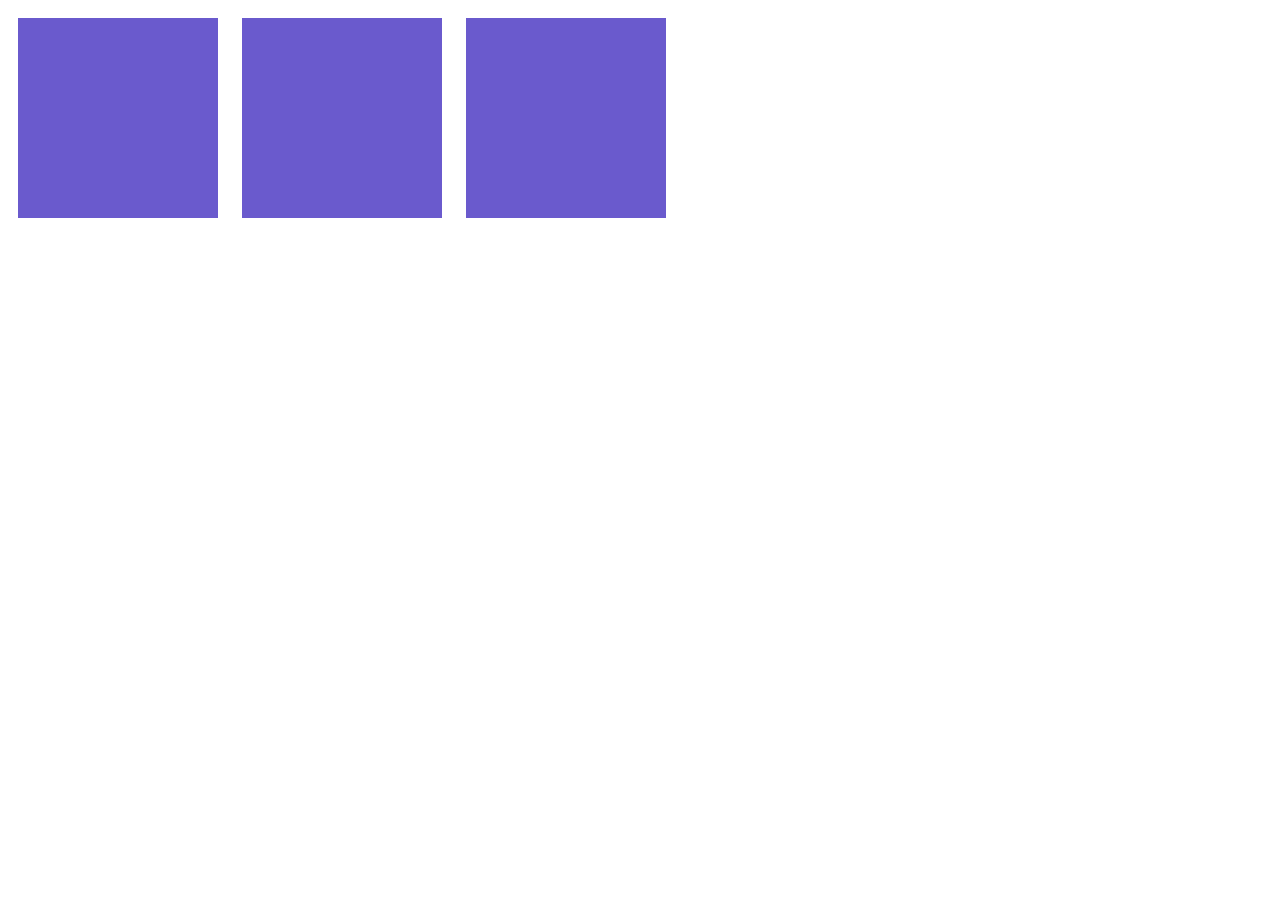
<file: responsive.html>
<!DOCTYPE html>
<html lang="en">
<head>
    <meta charset="UTF-8">
    <meta name="viewport" content="width=device-width, initial-scale=1.0">
    <title>Responsive</title>

    <style>
        .box {
            width: 200px;
            height: 200px;
            background-color: slateblue;
            margin: 10px;
            display: inline-block;
        }
        fa fa-bars
        @media only screen and (max-width: 468px){
            .box {
                width: 90%;
                display: block;
                margin: 10px auto;
            } 
        }
    </style>
</head>
<body>
    <div class="box"></div>
    <div class="box"></div>
    <div class="box"></div>
</body>
</html>
</file>
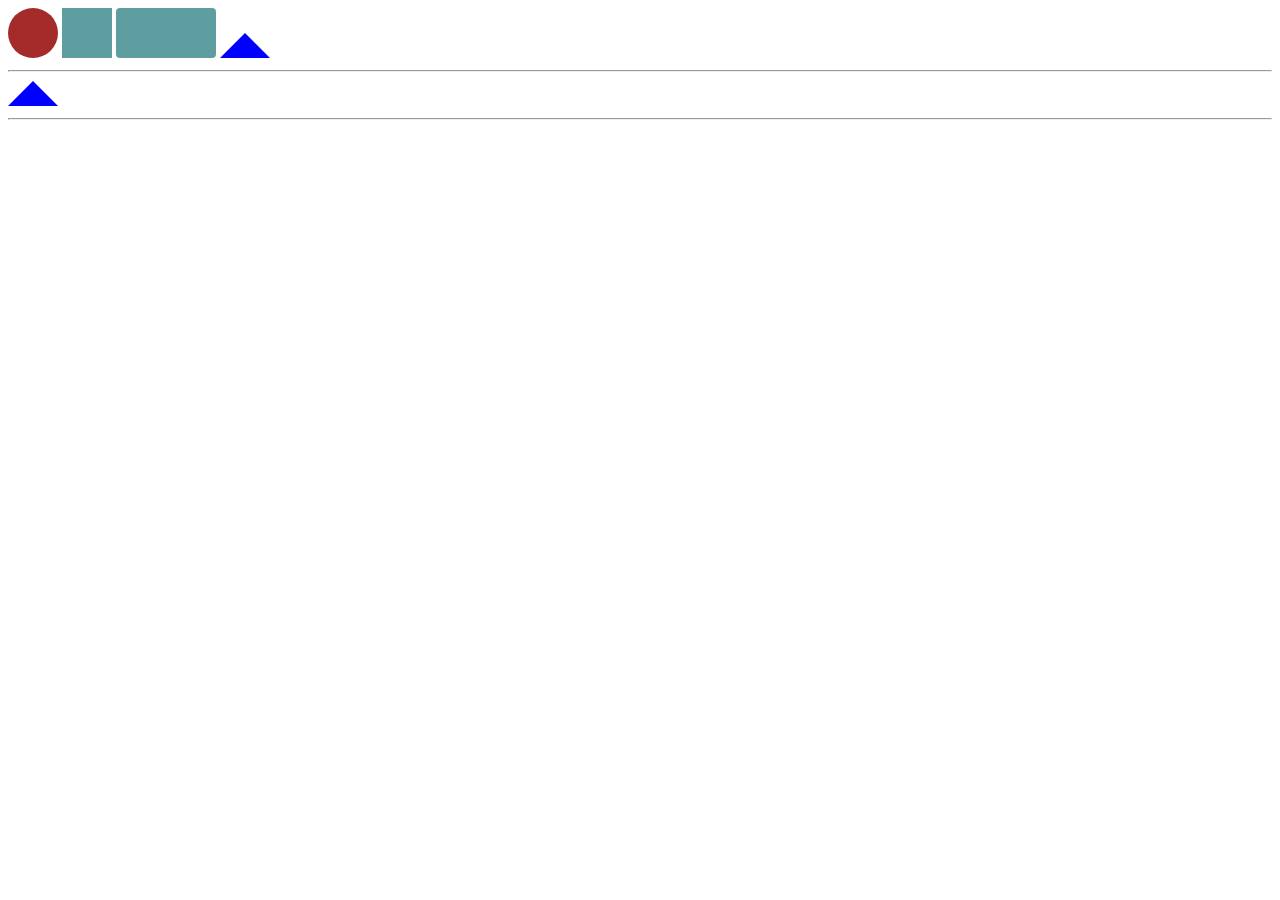
<file: shape.html>
<!DOCTYPE html>
<html lang="en">
<head>
    <meta charset="UTF-8">
    <meta name="viewport" content="width=device-width, initial-scale=1.0">
    <title>Shape Example</title>
    <style>
        div {
            display: inline-block;
        }
        .cir{
            width: 50px;
            height: 50px;
            background-color: brown;
            border-radius: 50%;
        }
        .rec {
            width: 50px;
            height: 50px;
            background-color: cadetblue;
        }
        .rec-2 {
            width: 100px;
            height: 50px;
            background-color: cadetblue;
            border-radius: 4px;
        }
        .tri {
            border: 25px solid white;
    border-bottom-color: blue;
    border-top-width: 1px;
        }
        .tri2 {
            border: 25px solid white;
    border-bottom-color: blue;
    border-top-width: 1px;
        }
        
    </style>
</head>
<body>
<div class="cir"></div>
<div class="rec"></div>
<div class="rec-2"></div>
<div class="tri"></div>
<hr>
<div class="tri2"></div>
<hr>
<div class="shape"></div>
</body>
</html>
</file>
